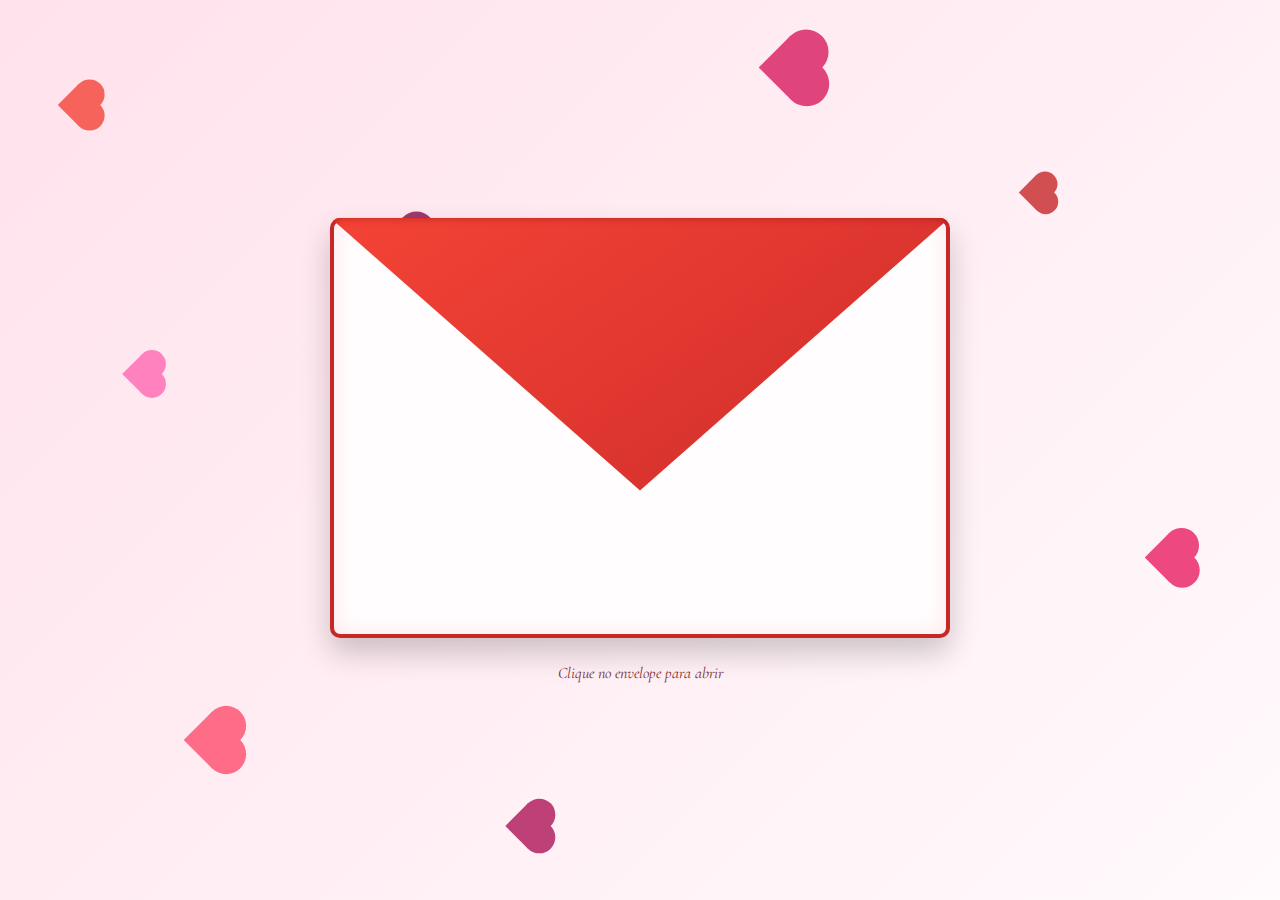
<file: gabriela/index.html>
<!DOCTYPE html>
<html lang="pt-br">
<head>
  <meta name="viewport" content="width=device-width, initial-scale=1.0">

  <meta charset="UTF-8">
  <meta name="viewport" content="width=device-width, initial-scale=1.0">
  <title>Para Minha Baixinha</title>
  <link rel="stylesheet" href="style.css">
  <link href="https://fonts.googleapis.com/css2?family=Cormorant+Garamond:wght@500;700&display=swap" rel="stylesheet">
</head>
<body>
  <div class="heart-container">
    <div class="heart heart-1"></div>
    <div class="heart heart-2"></div>
    <div class="heart heart-3"></div>
    <div class="heart heart-4"></div>
    <div class="heart heart-5"></div>
    <div class="heart heart-6"></div>
    <div class="heart heart-7"></div>
    <div class="heart heart-8"></div>
  </div>

  <div class="container">
    <div class="envelope" onclick="abrirEnvelope()">
      <div class="envelope-top"></div>
      <div class="envelope-bottom">
        <div class="letter">
          <h1>Para minha baixinha</h1>
          <p class="typewriter-text" id="texto"></p>
          <div class="signature">Com amor ❤️</div>
        </div>
      </div>
    </div>
    <div class="hint">Clique no envelope para abrir</div>
  </div>

  <script>
    const texto = `Com todo meu coração eu digo que te quero, obrigada por ser quem eu mais precisava e
      eu sempre penso em te encontrar, te ver, te beijar, mas nada seria o suficiente para mostrar o quanto
      eu quero ter você. Poderia falar muitas coisas, mas todas as músicas que já te dediquei mostram o que sinto.`;

    const typewriter = document.getElementById("texto");
    let i = 0;
    let isEnvelopeOpen = false; 

    function abrirEnvelope() {
      const envelope = document.querySelector(".envelope");
      
      if (!isEnvelopeOpen) {
        
        envelope.classList.add("open");
        if (i === 0) digitarTexto();
        isEnvelopeOpen = true;
      } else {
        
        envelope.classList.remove("open");
        isEnvelopeOpen = false;
        
        typewriter.textContent = ""; 
        i = 0; 
      }
    }

    function digitarTexto() {
      if (i < texto.length) {
        typewriter.textContent += texto.charAt(i);
        i++;
        setTimeout(digitarTexto, 40);
      }
    }
  </script>
</body>
</html>
</file>
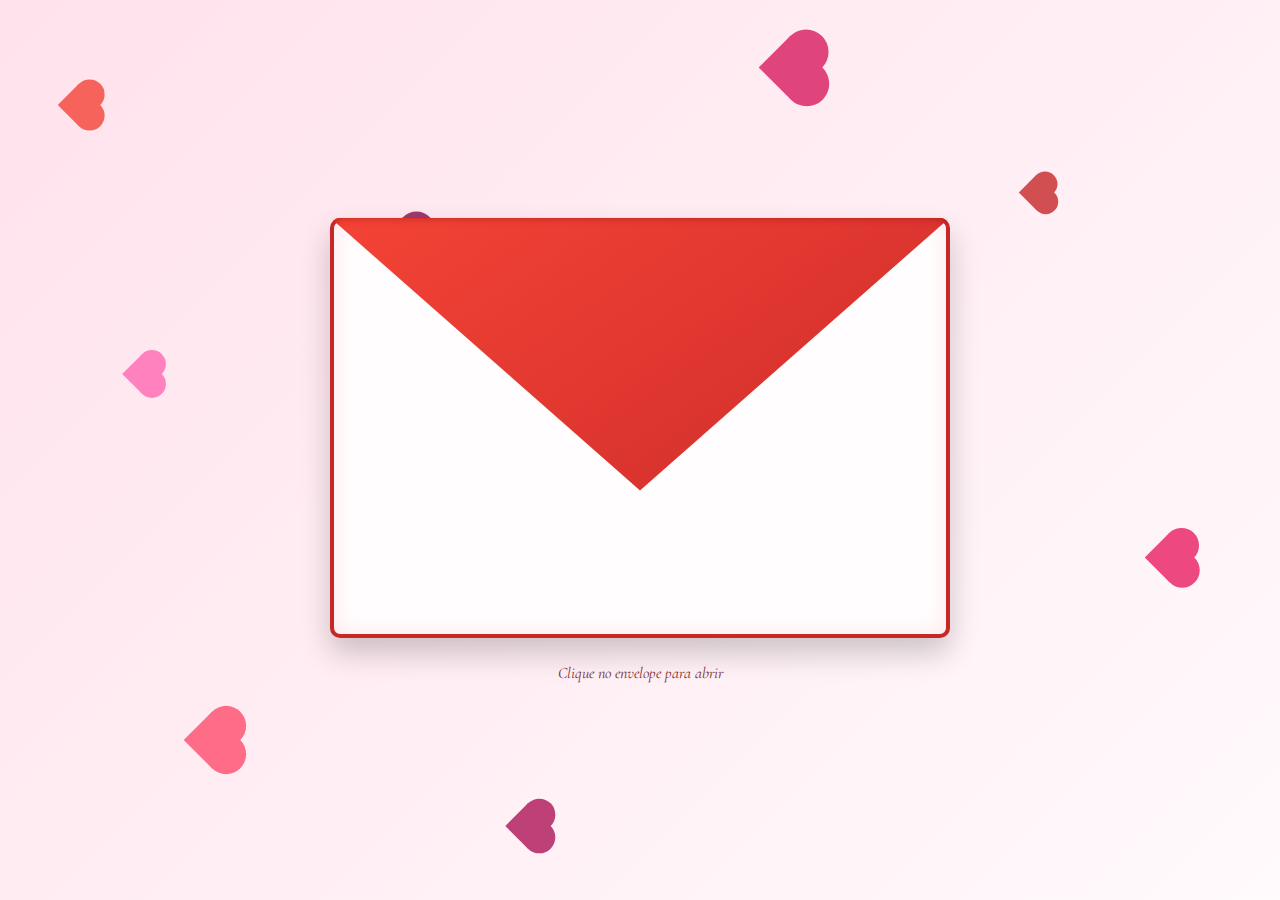
<file: gabriela-main/gabriela-main/gabriela/index.html>
<!DOCTYPE html>
<html lang="pt-br">
<head>
  <meta charset="UTF-8">
  <meta name="viewport" content="width=device-width, initial-scale=1.0">
  <title>Para Minha Baixinha</title>
  <link rel="stylesheet" href="style.css">
  <link href="https://fonts.googleapis.com/css2?family=Cormorant+Garamond:wght@500;700&display=swap" rel="stylesheet">
</head>
<body>
  <div class="heart-container">
    <div class="heart heart-1"></div>
    <div class="heart heart-2"></div>
    <div class="heart heart-3"></div>
    <div class="heart heart-4"></div>
    <div class="heart heart-5"></div>
    <div class="heart heart-6"></div>
    <div class="heart heart-7"></div>
    <div class="heart heart-8"></div>
  </div>

  <div class="container">
    <div class="envelope" onclick="abrirEnvelope()">
      <div class="envelope-top"></div>
      <div class="envelope-bottom">
        <div class="letter">
          <h1>Para minha baixinha</h1>
          <p class="typewriter-text" id="texto"></p>
          <div class="signature">Com amor ❤️</div>
        </div>
      </div>
    </div>
    <div class="hint">Clique no envelope para abrir</div>
  </div>

  <script>
    const texto = `Com todo meu coração eu digo que te quero, obrigada por ser quem eu mais precisava e
      eu sempre penso em te encontrar, te ver, te beijar, mas nada seria o suficiente para mostrar o quanto
      eu quero ter você. Poderia falar muitas coisas, mas todas as músicas que já te dediquei mostram o que sinto.`;

    const typewriter = document.getElementById("texto");
    let i = 0;
    let isEnvelopeOpen = false; 

    function abrirEnvelope() {
      const envelope = document.querySelector(".envelope");
      
      if (!isEnvelopeOpen) {
        
        envelope.classList.add("open");
        if (i === 0) digitarTexto();
        isEnvelopeOpen = true;
      } else {
        
        envelope.classList.remove("open");
        isEnvelopeOpen = false;
        
        typewriter.textContent = ""; 
        i = 0; 
      }
    }

    function digitarTexto() {
      if (i < texto.length) {
        typewriter.textContent += texto.charAt(i);
        i++;
        setTimeout(digitarTexto, 40);
      }
    }
  </script>
</body>
</html>
</file>
<file: gabriela/style.css>
* {
  margin: 0;
  padding: 0;
  box-sizing: border-box;
}

body {
  font-family: 'Cormorant Garamond', serif;
  background: linear-gradient(135deg, #ffe2ec, #fffafc);
  min-height: 100vh;
  display: flex;
  justify-content: center;
  align-items: center;
  padding: 20px;
  overflow-x: hidden;
}

.container {
  width: 100%;
  max-width: 1000px;
  text-align: center;
  position: relative;
  z-index: 10;
  display: flex;
  flex-direction: column;
  align-items: center;
  justify-content: center;
}

.heart-container {
  position: absolute;
  top: 0;
  left: 0;
  width: 100%;
  height: 100%;
  pointer-events: none;
  overflow: hidden;
}

.heart {
  position: absolute;
  background-color: #ff69b4;
  animation: float 8s ease-in-out infinite;
  opacity: 0.8;
  transform: rotate(45deg);
}

.heart::before,
.heart::after {
  content: '';
  position: absolute;
  width: 100%;
  height: 100%;
  background-color: inherit;
  border-radius: 50%;
}

.heart::before {
  top: -50%;
  left: 0;
}

.heart::after {
  top: 0;
  left: 50%;
}

.heart-1 { width: 30px; height: 30px; top: 10%; left: 5%; background-color: #f44336; }
.heart-2 { width: 40px; height: 40px; top: 80%; left: 15%; background-color: #ff4d6e; }
.heart-3 { width: 25px; height: 25px; top: 20%; left: 80%; background-color: #c62828; }
.heart-4 { width: 35px; height: 35px; top: 60%; left: 90%; background-color: #e91e63; }
.heart-5 { width: 28px; height: 28px; top: 40%; left: 10%; background-color: #ff69b4; }
.heart-6 { width: 45px; height: 45px; top: 5%;  left: 60%; background-color: #d81b60; }
.heart-7 { width: 32px; height: 32px; top: 90%; left: 40%; background-color: #ad1457; }
.heart-8 { width: 38px; height: 38px; top: 25%; left: 30%; background-color: #880e4f; }

@keyframes float {
  0% { transform: translateY(0) rotate(-45deg); }
  50% { transform: translateY(-20px) rotate(-45deg); }
  100% { transform: translateY(0) rotate(-45deg); }
}

.envelope {
  width: 620px;
  height: 420px;
  position: relative;
  perspective: 1000px;
  cursor: pointer;
  margin: auto;
}

.envelope-top {
  width: 100%;
  height: 100%;
  background: linear-gradient(145deg, #f44336, #c62828);
  clip-path: polygon(0 0, 100% 0, 50% 65%);
  position: absolute;
  top: 0;
  left: 0;
  z-index: 5;
  border-radius: 10px 10px 0 0;
  transition: transform 1s ease;
  transform-origin: top;
  box-shadow: inset 0 -4px 12px #8b0000, 0 10px 20px rgba(0, 0, 0, 0.3);
}

.envelope.open .envelope-top {
  transform: rotateX(-180deg);
}

.envelope-bottom {
  width: 100%;
  height: 100%;
  background: #fffdfd;
  border: 4px solid #c62828;
  border-radius: 10px;
  padding: 40px 30px;
  position: absolute;
  top: 0;
  left: 0;
  box-shadow: 0 15px 30px rgba(0, 0, 0, 0.2), inset 0 0 20px #ffe6ea;
  z-index: 1;
  overflow: hidden;
}

.letter {
  opacity: 0;
  transform: translateY(100%);
  transition: all 1s ease 0.5s;
}

.envelope.open .letter {
  opacity: 1;
  transform: translateY(0);
}

.envelope:not(.open) .letter {
  opacity: 0;
  transform: translateY(100%);
  transition: all 0.5s ease;
}

.letter h1 {
  font-size: 2.5rem;
  color: #a30000;
  margin-bottom: 25px;
  font-weight: 700;
}

.typewriter-text {
  font-size: 1.3rem;
  color: #333;
  line-height: 1.8;
  text-align: justify;
  white-space: pre-wrap;
  min-height: 180px;
}

.signature {
  margin-top: 30px;
  font-size: 1.8rem;
  color: #b71c1c;
  text-align: right;
  font-style: italic;
}

.hint {
  margin-top: 25px;
  font-size: 1rem;
  color: #7a2b2b;
  font-style: italic;
  animation: blink 1.5s infinite;
}

@keyframes blink {
  0%, 100% { opacity: 1; }
  50% { opacity: 0.4; }
}

/* Responsividade aprimorada */
@media (max-width: 700px) {
  .envelope {
    width: 95vw;
    height: auto;
    aspect-ratio: 3 / 2;
  }

  .envelope-bottom {
    padding: 20px 15px;
  }

  .letter h1 {
    font-size: 1.8rem;
  }

  .typewriter-text {
    font-size: 1rem;
  }

  .signature {
    font-size: 1.3rem;
  }

  .hint {
    font-size: 0.9rem;
  }
}
</file>
<file: gabriela-main/gabriela-main/gabriela/style.css>
.heart-container {
  position: absolute;
  top: 0;
  left: 0;
  width: 100%;
  height: 100%;
  pointer-events: none; 
  overflow: hidden; 
}

.heart {
  position: absolute;
  background-color: #ff69b4; 
  animation: float 8s ease-in-out infinite; 
  opacity: 0.8;
  transform: rotate(45deg); 
}

.heart::before,
.heart::after {
  content: '';
  position: absolute;
  width: 100%;
  height: 100%;
  background-color: inherit;
  border-radius: 50%;
}

.heart::before {
  top: -50%;
  left: 0;
}

.heart::after {
  top: 0;
  left: 50%;
}


.heart-1 {
  width: 30px;
  height: 30px;
  top: 10%;
  left: 5%;
  animation-delay: 0s;
  background-color: #f44336;
}

.heart-2 {
  width: 40px;
  height: 40px;
  top: 80%;
  left: 15%;
  animation-delay: 0s;
  background-color: #ff4d6e;
}

.heart-3 {
  width: 25px;
  height: 25px;
  top: 20%;
  left: 80%;
  animation-delay: 0s;
  background-color: #c62828;
}

.heart-4 {
  width: 35px;
  height: 35px;
  top: 60%;
  left: 90%;
  animation-delay: 0s;
  background-color: #e91e63;
}

.heart-5 {
  width: 28px;
  height: 28px;
  top: 40%;
  left: 10%;
  animation-delay: 0s;
  background-color: #ff69b4;
}

.heart-6 {
  width: 45px;
  height: 45px;
  top: 5%;
  left: 60%;
  animation-delay: 0s;
  background-color: #d81b60;
}

.heart-7 {
  width: 32px;
  height: 32px;
  top: 90%;
  left: 40%;
  animation-delay: 0s;
  background-color: #ad1457;
}

.heart-8 {
  width: 38px;
  height: 38px;
  top: 25%;
  left: 30%;
  animation-delay: 0s;
  background-color: #880e4f;
}



@keyframes float {
  0% { transform: translateY(0) rotate(-45deg); }
  50% { transform: translateY(-20px) rotate(-45deg); }
  100% { transform: translateY(0) rotate(-45deg); }
}

* {
  margin: 0;
  padding: 0;
  box-sizing: border-box;
}

body {
  font-family: 'Cormorant Garamond', serif;
  background: linear-gradient(135deg, #ffe2ec, #fffafc);
  height: 100vh;
  display: flex;
  justify-content: center;
  align-items: center;
  padding: 20px;
  overflow: hidden;
}


.container {
  text-align: center;
  max-width: 1000px;
  position: relative; 
  z-index: 10; 
}


.envelope {
  width: 620px;
  height: 420px;
  position: relative;
  perspective: 1000px;
  cursor: pointer;
  margin: auto;
}

.envelope-top {
  width: 100%;
  height: 100%;
  background: linear-gradient(145deg, #f44336, #c62828);
  clip-path: polygon(0 0, 100% 0, 50% 65%);
  position: absolute;
  top: 0;
  left: 0;
  z-index: 5;
  border-radius: 10px 10px 0 0;
  transition: transform 1s ease;
  transform-origin: top;
  box-shadow: inset 0 -4px 12px #8b0000, 0 10px 20px rgba(0, 0, 0, 0.3);
}

.envelope.open .envelope-top {
  transform: rotateX(-180deg);
}

.envelope-bottom {
  width: 100%;
  height: 100%;
  background: #fffdfd;
  border: 4px solid #c62828;
  border-radius: 10px;
  padding: 40px 30px;
  position: absolute;
  top: 0;
  left: 0;
  box-shadow: 0 15px 30px rgba(0, 0, 0, 0.2), inset 0 0 20px #ffe6ea;
  z-index: 1;
  overflow: hidden; 
}

.letter {
  opacity: 0;
  transform: translateY(100%);
  transition: all 1s ease 0.5s; 
}

.envelope.open .letter {
  opacity: 1;
  transform: translateY(0);
}


.envelope:not(.open) .letter {
    opacity: 0;
    transform: translateY(100%);
    transition: all 0.5s ease; 
}

/* Título */
.letter h1 {
  font-size: 2.5rem;
  color: #a30000;
  margin-bottom: 25px;
  font-weight: 700;
}

/* Texto */
.typewriter-text {
  font-size: 1.3rem;
  color: #333;
  line-height: 1.8;
  text-align: justify;
  white-space: pre-wrap;
  min-height: 180px;
}

/* Assinatura */
.signature {
  margin-top: 30px;
  font-size: 1.8rem;
  color: #b71c1c;
  text-align: right;
  font-style: italic;
}

/* Dica */
.hint {
  margin-top: 25px;
  font-size: 1rem;
  color: #7a2b2b;
  font-style: italic;
  animation: blink 1.5s infinite;
}

@keyframes blink {
  0%, 100% { opacity: 1; }
  50% { opacity: 0.4; }
}

@media (max-width: 700px) {
  .envelope {
    width: 95vw;
    height: 360px;
  }

  .letter h1 {
    font-size: 2rem;
  }

  .typewriter-text {
    font-size: 1.1rem;
  }

  .signature {
    font-size: 1.4rem;
  }
}
</file>
